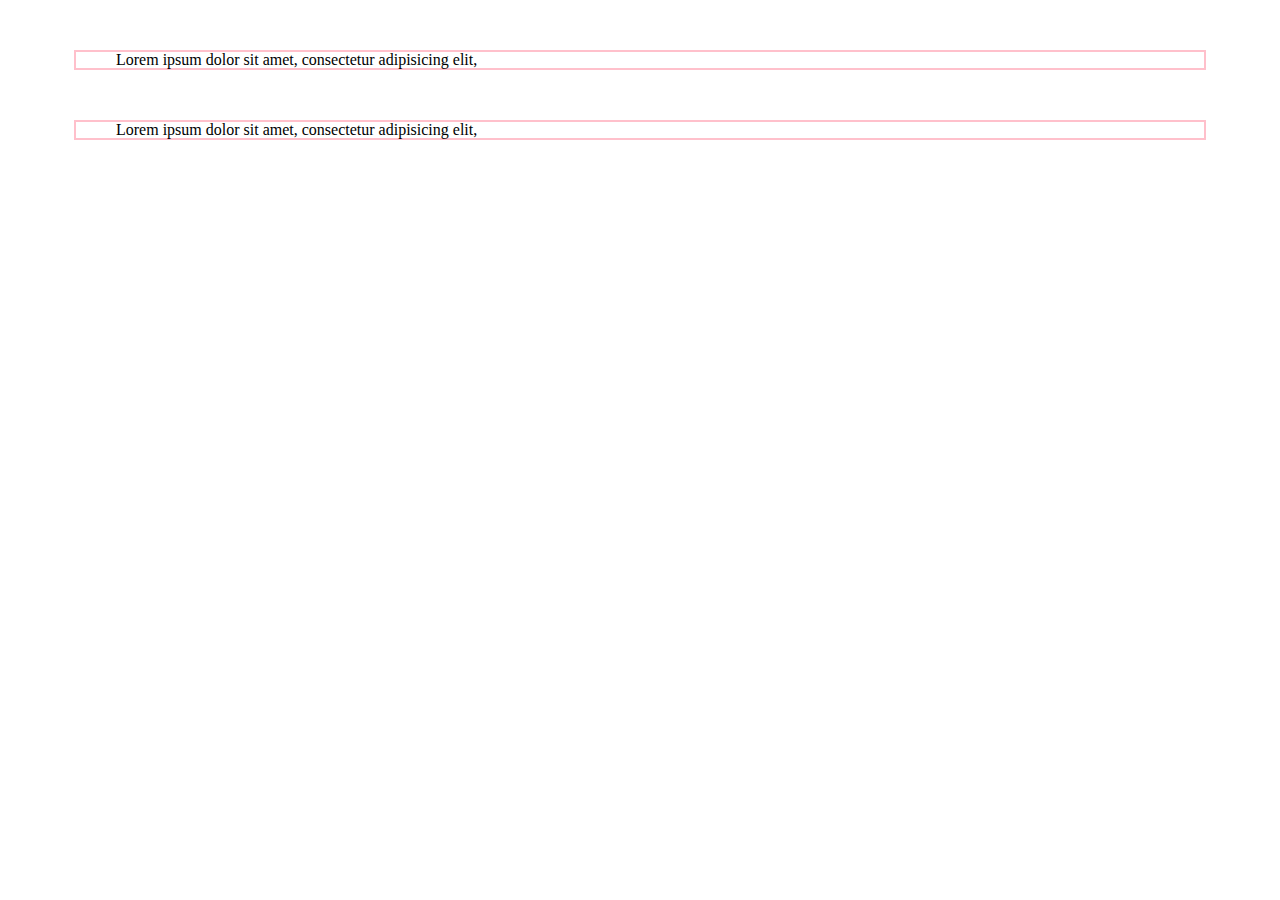
<file: index.html>
<!DOCTYPE html>
<html>
  <head>
    <meta charset="utf-8">
    <title></title>
    <link rel="stylesheet" href="index.css">
  </head>
  <body>
    <p>Lorem ipsum dolor sit amet, consectetur adipisicing elit,</p>
      <p>Lorem ipsum dolor sit amet, consectetur adipisicing elit,</p>
  </body>
</html>
</file>
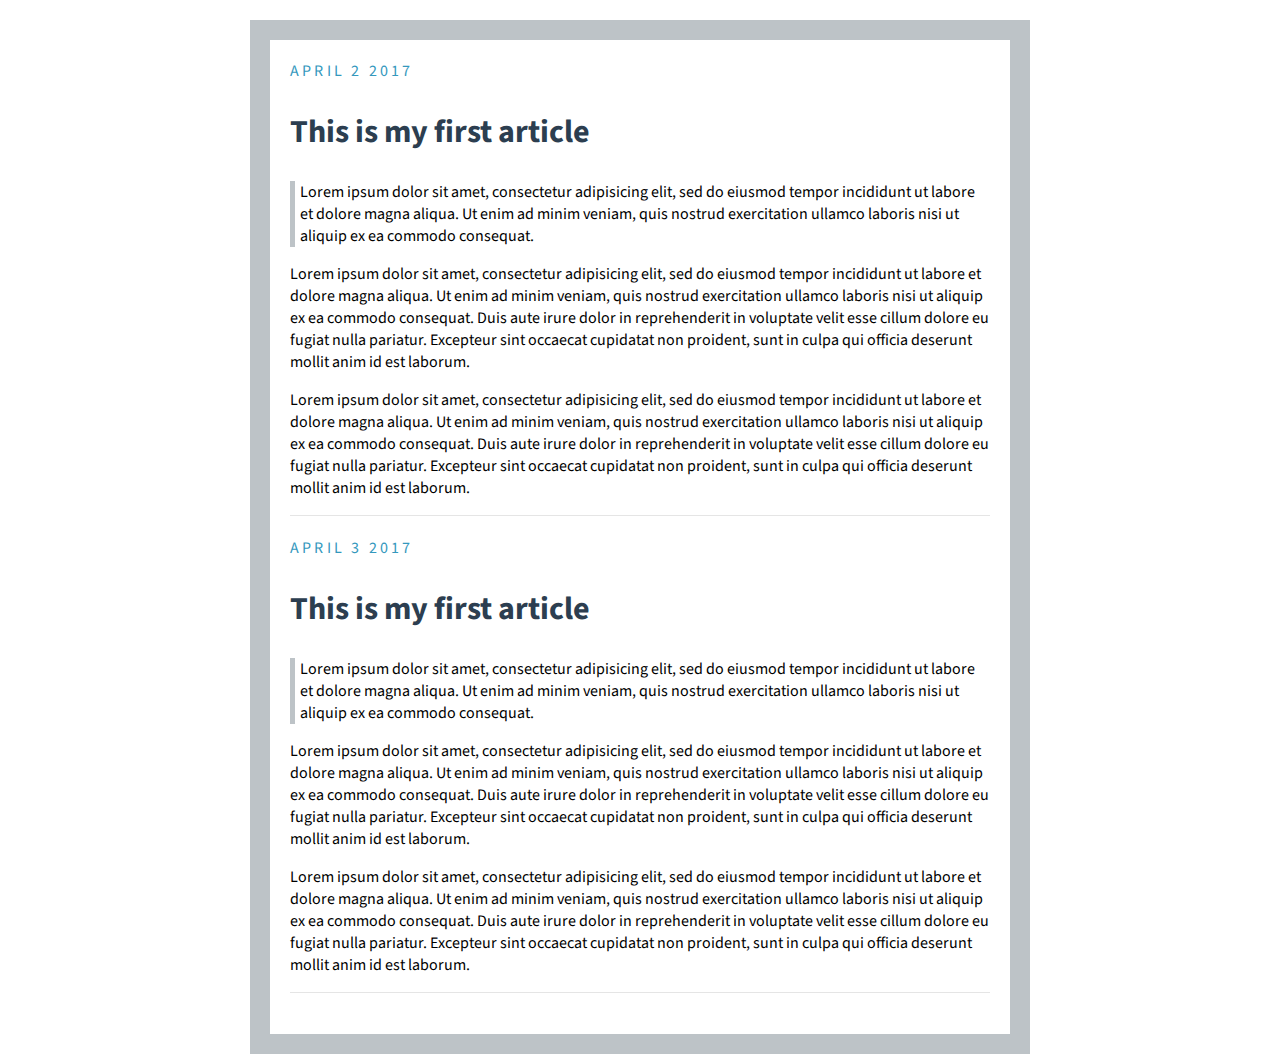
<file: intermediate-css/blog/index.html>
<!DOCTYPE html>
<html>
    <head>
        <meta charset="utf-8">
        <title>Jesus' Blog Example from Scratch CSS & HTML</title>
        <link rel="stylesheet" href="index.css">
    </head>
    <body>
        <div class="post">
            <div class="date">April 2 2017</div>
            <h2>This is my first article</h2>

            <p class="quote">Lorem ipsum dolor sit amet, consectetur adipisicing elit, sed do eiusmod tempor incididunt ut labore et dolore magna aliqua. Ut enim ad minim veniam, quis nostrud exercitation ullamco laboris nisi ut aliquip ex ea commodo consequat. </p>

            <p>Lorem ipsum dolor sit amet, consectetur adipisicing elit, sed do eiusmod tempor incididunt ut labore et dolore magna aliqua. Ut enim ad minim veniam, quis nostrud exercitation ullamco laboris nisi ut aliquip ex ea commodo consequat. Duis aute irure dolor in reprehenderit in voluptate velit esse cillum dolore eu fugiat nulla pariatur. Excepteur sint occaecat cupidatat non proident, sunt in culpa qui officia deserunt mollit anim id est laborum.</p>

            <p>Lorem ipsum dolor sit amet, consectetur adipisicing elit, sed do eiusmod tempor incididunt ut labore et dolore magna aliqua. Ut enim ad minim veniam, quis nostrud exercitation ullamco laboris nisi ut aliquip ex ea commodo consequat. Duis aute irure dolor in reprehenderit in voluptate velit esse cillum dolore eu fugiat nulla pariatur. Excepteur sint occaecat cupidatat non proident, sunt in culpa qui officia deserunt mollit anim id est laborum.</p>

            <hr>
        </div>

        <div class="post">
            <div class="date">April 3 2017</div>
            <h2>This is my first article</h2>

            <p class="quote">Lorem ipsum dolor sit amet, consectetur adipisicing elit, sed do eiusmod tempor incididunt ut labore et dolore magna aliqua. Ut enim ad minim veniam, quis nostrud exercitation ullamco laboris nisi ut aliquip ex ea commodo consequat. </p>

            <p>Lorem ipsum dolor sit amet, consectetur adipisicing elit, sed do eiusmod tempor incididunt ut labore et dolore magna aliqua. Ut enim ad minim veniam, quis nostrud exercitation ullamco laboris nisi ut aliquip ex ea commodo consequat. Duis aute irure dolor in reprehenderit in voluptate velit esse cillum dolore eu fugiat nulla pariatur. Excepteur sint occaecat cupidatat non proident, sunt in culpa qui officia deserunt mollit anim id est laborum.</p>

            <p>Lorem ipsum dolor sit amet, consectetur adipisicing elit, sed do eiusmod tempor incididunt ut labore et dolore magna aliqua. Ut enim ad minim veniam, quis nostrud exercitation ullamco laboris nisi ut aliquip ex ea commodo consequat. Duis aute irure dolor in reprehenderit in voluptate velit esse cillum dolore eu fugiat nulla pariatur. Excepteur sint occaecat cupidatat non proident, sunt in culpa qui officia deserunt mollit anim id est laborum.</p>
            
            <hr>
        </div>
    </body>
</html>
</file>
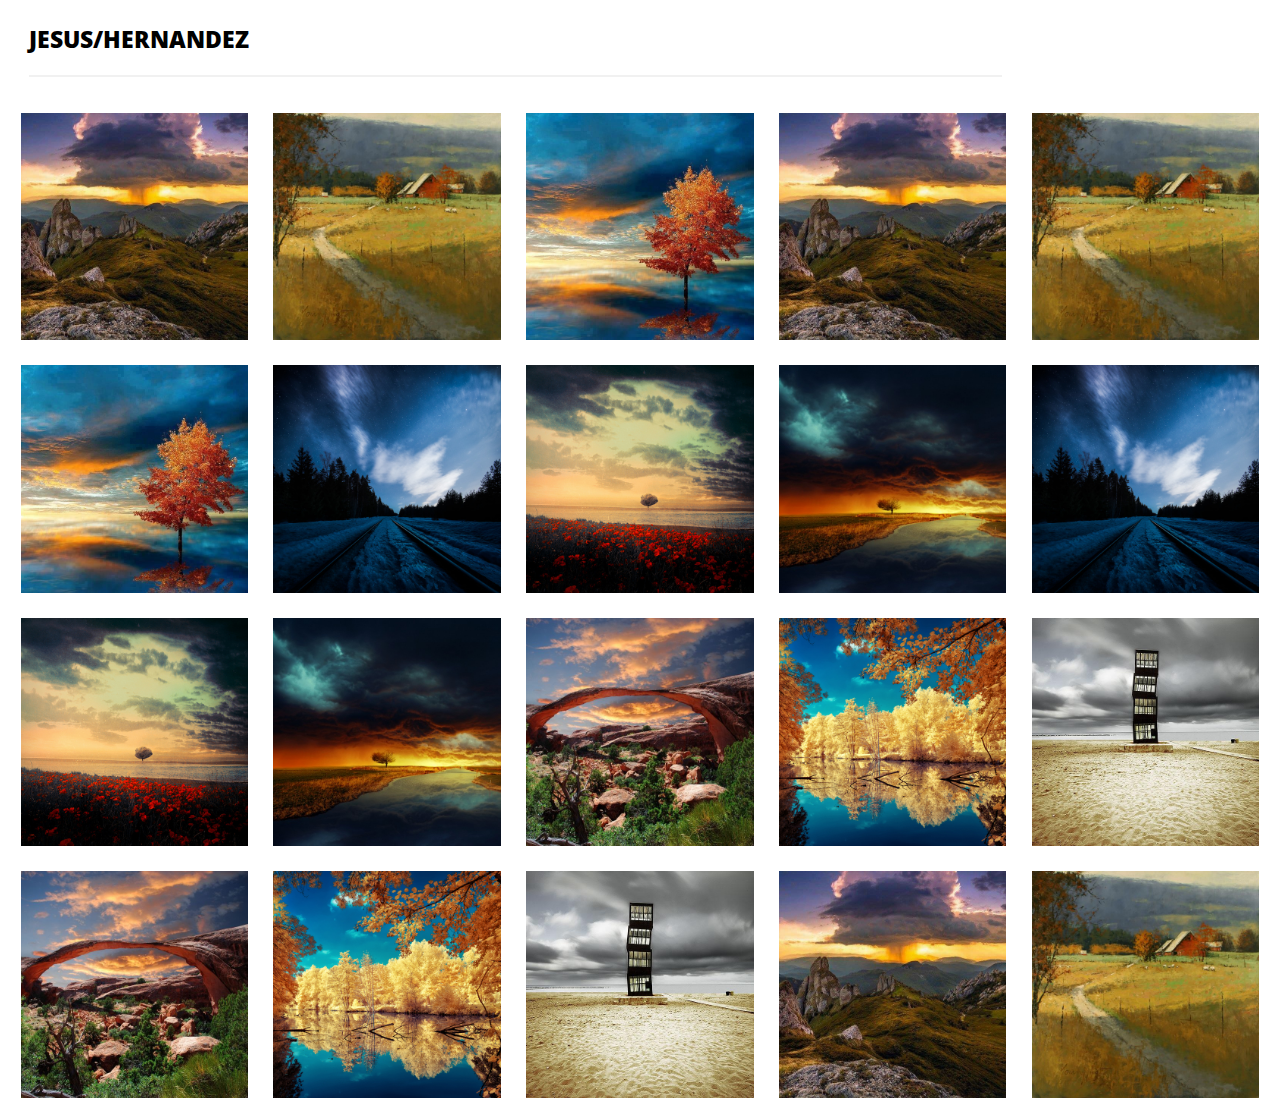
<file: intermediate-css/image-gallary/index.html>
<!DOCTYPE html>
<html>
  <head>
    <meta charset="utf-8">
    <title>Photo Blog</title>
    <link rel="stylesheet" href="index.css">
  </head>
  <body>

    <p>Jesus/Hernandez</p>
    
    <img src="images/1.jpg" alt="">
    <img src="images/2.jpg" alt="">
    <img src="images/3.jpg" alt="">
    <img src="images/1.jpg" alt="">
    <img src="images/2.jpg" alt="">
    <img src="images/3.jpg" alt="">
    <img src="images/4.jpg" alt="">
    <img src="images/5.jpg" alt="">
    <img src="images/6.jpg" alt="">
    <img src="images/4.jpg" alt="">
    <img src="images/5.jpg" alt="">
    <img src="images/6.jpg" alt="">
    <img src="images/7.jpg" alt="">
    <img src="images/8.jpg" alt="">
    <img src="images/9.jpg" alt="">
    <img src="images/7.jpg" alt="">
    <img src="images/8.jpg" alt="">
    <img src="images/9.jpg" alt="">
    <img src="images/1.jpg" alt="">
    <img src="images/2.jpg" alt="">

  </body>
</html>
</file>
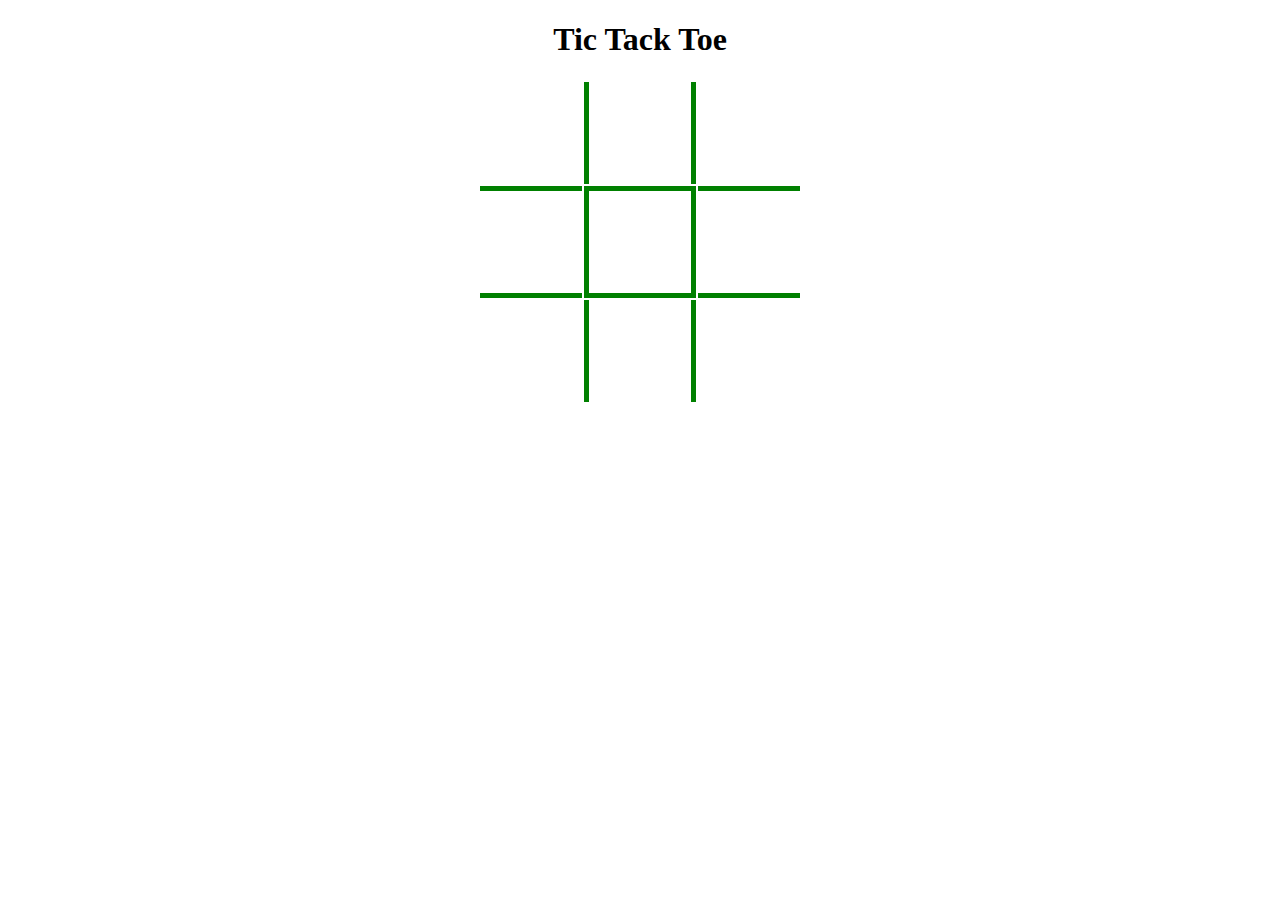
<file: intermediate-css/tic-tac-toe-board/index.html>
<!DOCTYPE html>
<html>
  <head>
    <meta charset="utf-8">
    <title>TTT board</title>
    <style media="screen">
      table {
        margin: auto;
      }
      td {
        width: 100px;
        height: 100px;
      }
      .vertical {
        border-left: 5px solid green;
        border-right: 5px solid green;
      }
      .horizontal {
        border-top: 5px solid green;
        border-bottom: 5px solid green;
      }
      h1 {
        text-align: center;
      }
    </style>
  </head>
  <body>
    <h1>Tic Tack Toe</h1>
    <table>
      <tr>
        <td></td>
        <td class="vertical"></td>
        <td></td>
      </tr>
      <tr>
        <td class="horizontal"></td>
        <td class="vertical horizontal"></td>
        <td class="horizontal"></td>
      </tr>
      <tr>
        <td></td>
        <td class="vertical"></td>
        <td></td>
      </tr>
    </table>
  </body>
</html>
</file>
<file: intermediate-css/blog/index.css>
@import url('https://fonts.googleapis.com/css?family=Source+Sans+Pro:400,400i,600i,700,700i');
/*

border color: #bdc3c7
date color: #3498bd
h2 color: #2c3e50

font: source sans pro;
font-family: 'Source Sans Pro', sans-serif;

*/
body {
    border: 20px solid #bdc3c7;
    padding: 20px;
    font-family: 'Source Sans Pro', sans-serif;
    max-width: 700px;
    width: 72%;
    margin: 20px auto 0 auto;
}
.post {
  margin-bottom: 20px;
}
.quote {
    border-left: 5px solid #bdc3c7;
    padding-left: 5px;
}
.date {
    color: #3498bd;
    text-transform: uppercase;
    letter-spacing: 0.2rem;
}
hr {
  border: 0;
  height: 0;
  border-top: 1px solid rgba(0, 0, 0, 0.1);
  border-bottom: 1px solid rgba(255, 255, 255, 0.3);
}
h2 {
    color: #2c3e50;
    font-size: 2.0rem;
}
</file>
<file: intermediate-css/image-gallary/index.css>
@import url('https://fonts.googleapis.com/css?family=Open+Sans:400,700,800');
img {
  width: 18%; /* 30% + 30% + 30% = 90% */
  float: left;
  margin: 1%; /* 1.66% + 1.66% + 1.66% = 10%*/
}
p {
  font-family: 'Open Sans', sans-serif;
  margin-left: 1.66%;
  font-size: 23px;
  font-weight: 800;
  text-transform: uppercase;
  border-bottom: 2px solid #f1f1f1;
  padding-bottom: 20px;
  width: 77%;
}
</file>
<file: index.css>
/* http://meyerweb.com/eric/tools/css/reset/
   v2.0 | 20110126
   License: none (public domain)
*/

html, body, div, span, applet, object, iframe,
h1, h2, h3, h4, h5, h6, p, blockquote, pre,
a, abbr, acronym, address, big, cite, code,
del, dfn, em, img, ins, kbd, q, s, samp,
small, strike, strong, sub, sup, tt, var,
b, u, i, center,
dl, dt, dd, ol, ul, li,
fieldset, form, label, legend,
table, caption, tbody, tfoot, thead, tr, th, td,
article, aside, canvas, details, embed,
figure, figcaption, footer, header, hgroup,
menu, nav, output, ruby, section, summary,
time, mark, audio, video {
	margin: 0;
	padding: 0;
	border: 0;
	font-size: 100%;
	font: inherit;
	vertical-align: baseline;
}
/* HTML5 display-role reset for older browsers */
article, aside, details, figcaption, figure,
footer, header, hgroup, menu, nav, section {
	display: block;
}
body {
	line-height: 1;
}
ol, ul {
	list-style: none;
}
blockquote, q {
	quotes: none;
}
blockquote:before, blockquote:after,
q:before, q:after {
	content: '';
	content: none;
}
table {
	border-collapse: collapse;
	border-spacing: 0;
}

/* actual code */
p {
  border: 2px solid pink;
  width: 85%;
  padding-left: 40px;
  /*margin: 20px auto 20px auto;*/
  margin: 50px auto;
}
</file>
